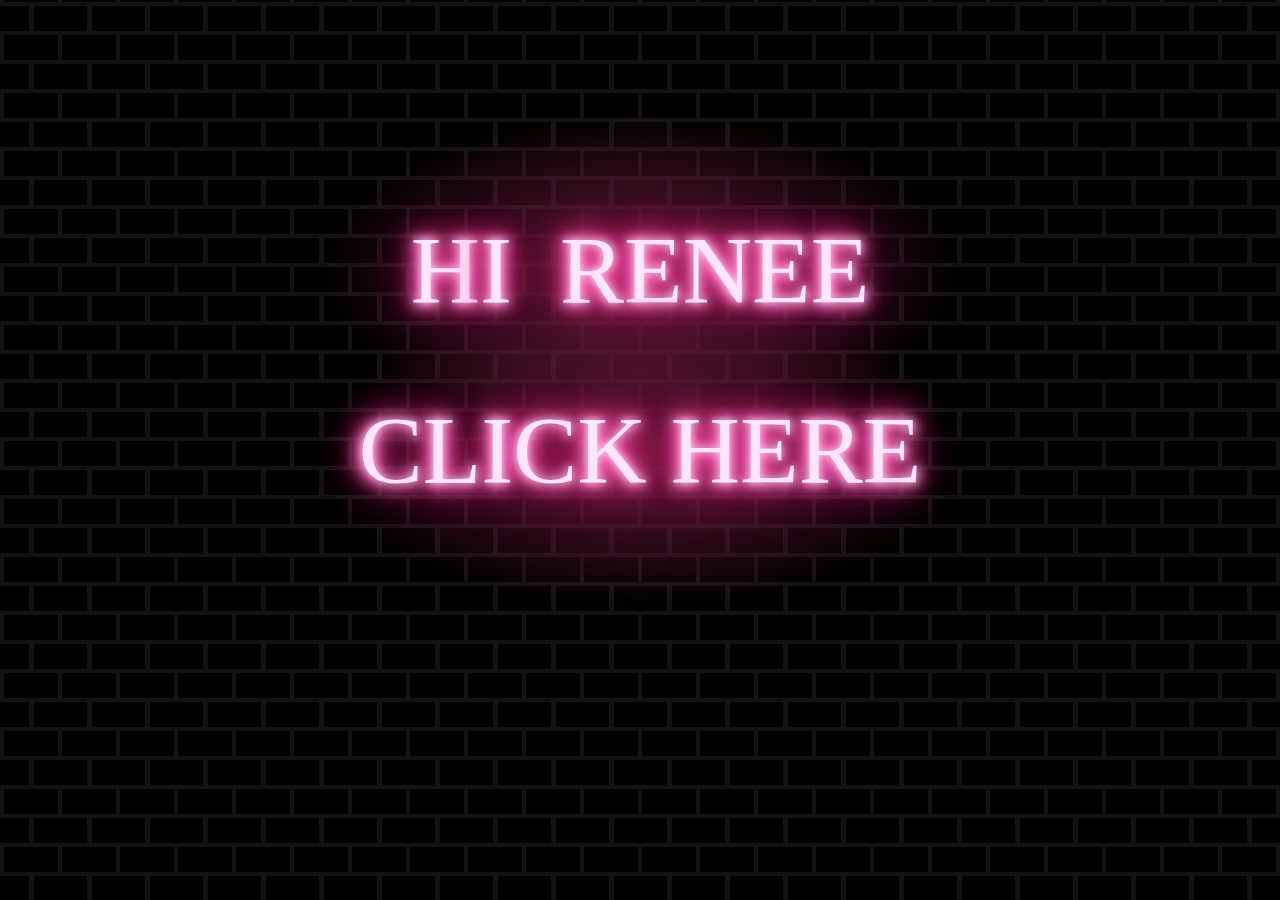
<file: index.html>
<!DOCTYPE html>
<html>
  <style>
@font-face {
  font-family: Clip;
  src: url("https://acupoftee.github.io/fonts/Clip.ttf");
}

body {
  background-color: #141114;
  background-image: linear-gradient(335deg, black 23px, transparent 23px),
    linear-gradient(155deg, black 23px, transparent 23px),
    linear-gradient(335deg, black 23px, transparent 23px),
    linear-gradient(155deg, black 23px, transparent 23px);
  background-size: 58px 58px;
  background-position: 0px 2px, 4px 35px, 29px 31px, 34px 6px;
}

.sign {
  position: absolute;
  display: flex;
  justify-content: center;
  align-items: center;
  width: 50%;
  height: 50%;
  background-image: radial-gradient(
    ellipse 50% 35% at 50% 50%,
    #6b1839,
    transparent
  );
  transform: translate(-50%, -50%);
  letter-spacing: 2;
  left: 50%;
  top: 50%;
  font-family: "Clip";
  text-transform: uppercase;
  font-size: 6em;
  color: #ffe6ff;
  text-shadow: 0 0 0.6rem #ffe6ff, 0 0 1.5rem #ff65bd,
    -0.2rem 0.1rem 1rem #ff65bd, 0.2rem 0.1rem 1rem #ff65bd,
    0 -0.5rem 2rem #ff2483, 0 0.5rem 3rem #ff2483;
  animation: shine 2s forwards, flicker 3s infinite;
}

.sign_title {
  position: absolute;
  display: flex;
  justify-content: center;
  align-items: center;
  width: 50%;
  height: 50%;
  background-image: radial-gradient(
    ellipse 50% 35% at 50% 50%,
    #6b1839,
    transparent
  );
  transform: translate(-50%, -50%);
  letter-spacing: 2;
  left: 50%;
  top: 30%;
  font-family: "Clip";
  text-transform: uppercase;
  font-size: 6em;
  color: #ffe6ff;
  text-shadow: 0 0 0.6rem #ffe6ff, 0 0 1.5rem #ff65bd,
    -0.2rem 0.1rem 1rem #ff65bd, 0.2rem 0.1rem 1rem #ff65bd,
    0 -0.5rem 2rem #ff2483, 0 0.5rem 3rem #ff2483;
  animation: shine 2s forwards, flicker 3s infinite;
}

@keyframes blink {
  0%,
  22%,
  36%,
  75% {
    color: #ffe6ff;
    text-shadow: 0 0 0.6rem #ffe6ff, 0 0 1.5rem #ff65bd,
      -0.2rem 0.1rem 1rem #ff65bd, 0.2rem 0.1rem 1rem #ff65bd,
      0 -0.5rem 2rem #ff2483, 0 0.5rem 3rem #ff2483;
  }
  28%,
  33% {
    color: #ff65bd;
    text-shadow: none;
  }
  82%,
  97% {
    color: #ff2483;
    text-shadow: none;
  }
}

.flicker {
  animation: shine 2s forwards, blink 3s 2s infinite;
}

.fast-flicker {
  animation: shine 2s forwards, blink 10s 1s infinite;
}

@keyframes shine {
  0% {
    color: #6b1839;
    text-shadow: none;
  }
  100% {
    color: #ffe6ff;
    text-shadow: 0 0 0.6rem #ffe6ff, 0 0 1.5rem #ff65bd,
      -0.2rem 0.1rem 1rem #ff65bd, 0.2rem 0.1rem 1rem #ff65bd,
      0 -0.5rem 2rem #ff2483, 0 0.5rem 3rem #ff2483;
  }
}

@keyframes flicker {
  from {
    opacity: 1;
  }

  4% {
    opacity: 0.9;
  }

  6% {
    opacity: 0.85;
  }

  8% {
    opacity: 0.95;
  }

  10% {
    opacity: 0.9;
  }

  11% {
    opacity: 0.922;
  }

  12% {
    opacity: 0.9;
  }

  14% {
    opacity: 0.95;
  }

  16% {
    opacity: 0.98;
  }

  17% {
    opacity: 0.9;
  }

  19% {
    opacity: 0.93;
  }

  20% {
    opacity: 0.99;
  }

  24% {
    opacity: 1;
  }

  26% {
    opacity: 0.94;
  }

  28% {
    opacity: 0.98;
  }

  37% {
    opacity: 0.93;
  }

  38% {
    opacity: 0.5;
  }

  39% {
    opacity: 0.96;
  }

  42% {
    opacity: 1;
  }

  44% {
    opacity: 0.97;
  }

  46% {
    opacity: 0.94;
  }

  56% {
    opacity: 0.9;
  }

  58% {
    opacity: 0.9;
  }

  60% {
    opacity: 0.99;
  }

  68% {
    opacity: 1;
  }

  70% {
    opacity: 0.9;
  }

  72% {
    opacity: 0.95;
  }

  93% {
    opacity: 0.93;
  }

  95% {
    opacity: 0.95;
  }

  97% {
    opacity: 0.93;
  }

  to {
    opacity: 1;
  }
}


  </style>
  <head>
    <meta charset="utf-8">
    <title>anniversary</title>
  </head>
  <body>
    
    <div class="sign_title"  >
      <span class="fast-flicker" >H</span>i &nbsp<span class="flicker">Renee</span>
    </div>


    <div class="sign"  onclick="javascript:location.href='./renee&sam.html'">
      <span class="fast-flicker" >Click</span>&nbsp<span class="flicker">here </span>
    </div>
  </body>
</html>
</file>
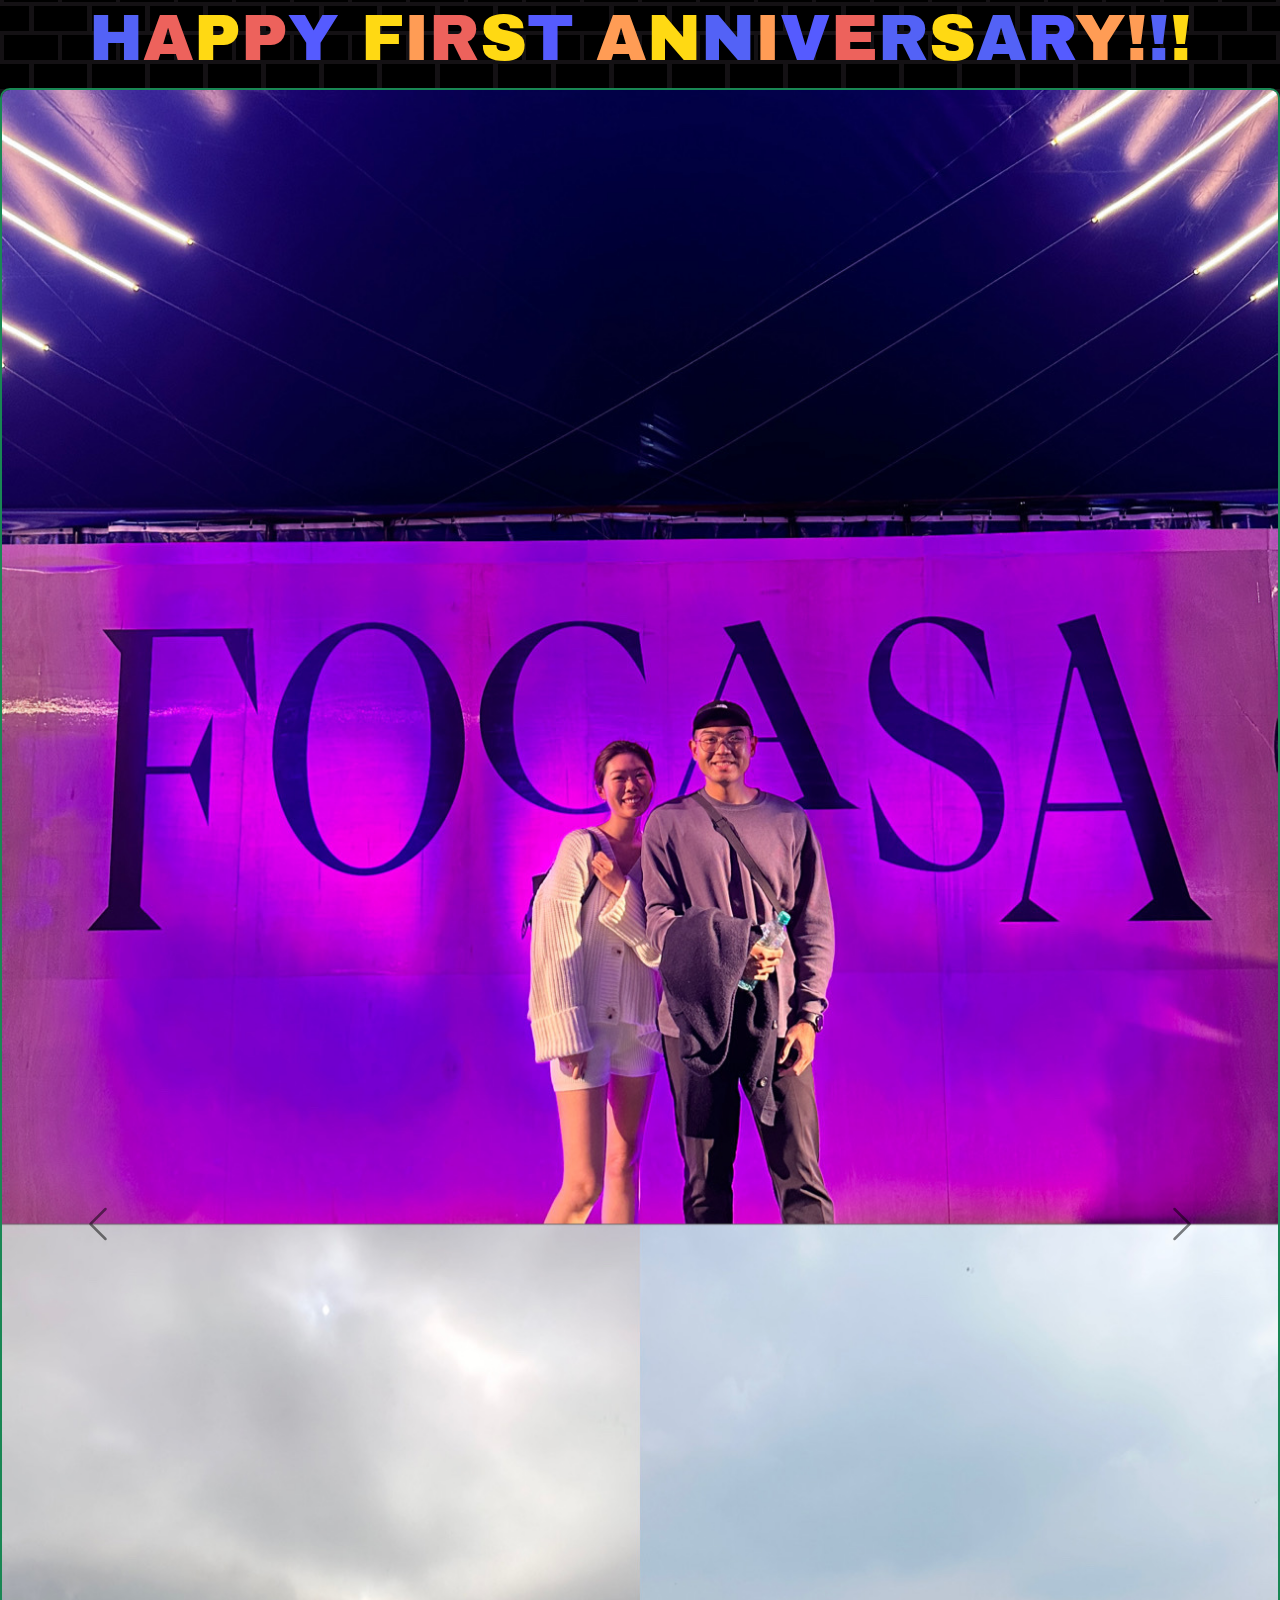
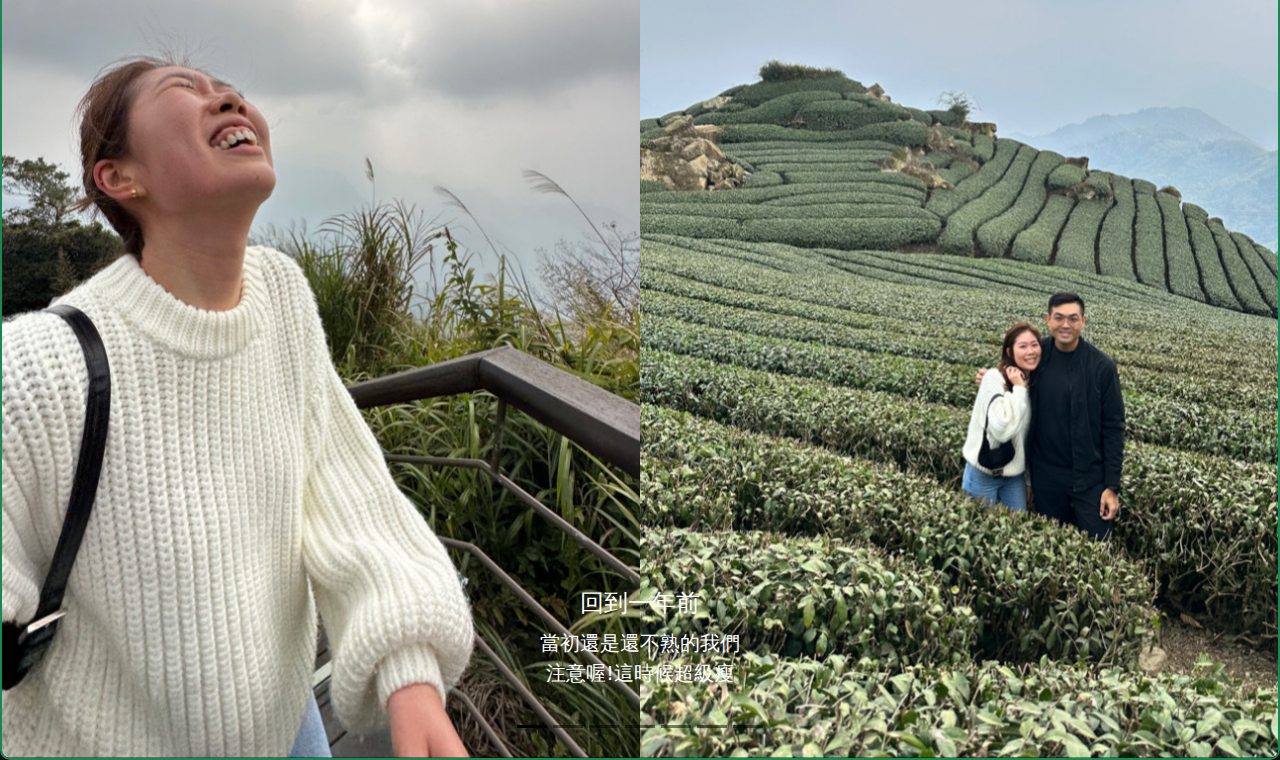
<file: renee&sam.html>
<!DOCTYPE html>
<html>
  <head>
    <meta charset="utf-8">
    <title>Sam&Renee</title>
    <link href="https://cdn.jsdelivr.net/npm/bootstrap@5.3.2/dist/css/bootstrap.min.css" rel="stylesheet">
    <link href="https://fonts.googleapis.com/css?family=Archivo+Black&display=swap" rel="stylesheet">
    <style>

body {
  background-color: #141114;
  background-image: linear-gradient(335deg, black 23px, transparent 23px),
    linear-gradient(155deg, black 23px, transparent 23px),
    linear-gradient(335deg, black 23px, transparent 23px),
    linear-gradient(155deg, black 23px, transparent 23px);
  background-size: 58px 58px;
  background-position: 0px 2px, 4px 35px, 29px 31px, 34px 6px;
}

.playful span {
  position: relative;
  color: #5362F6;
  text-shadow: textShadow(0.25, 6, #E485F8);
  animation: scatter 1.75s infinite;
}

.playful span:nth-child(2n) {
  color: #ED625C;
  text-shadow: textShadow(0.25, 6, #F2A063);
  animation-delay: 0.3s;
}

.playful span:nth-child(3n) {
  color: #FFD913;
  text-shadow: textShadow(0.25, 6, #6EC0A9);
  animation-delay: 0.15s;
}

.playful span:nth-child(5n) {
  color: #555BFF;
  text-shadow: textShadow(0.25, 6, #E485F8);
  animation-delay: 0.4s;
}

.playful span:nth-child(7n), .playful span:nth-child(11n) {
  color: #FF9C55;
  text-shadow: textShadow(0.25, 6, #FF5555);
  animation-delay: 0.25s;
}

@keyframes scatter {
  0% {
    top: 0;
  }
  50% {
    top: -10px;
  }
  100% {
    top: 0;
  }
}

h1 {
  font-size: 65px;
  text-transform: uppercase;
  font-family: "Archivo Black", "Archivo", sans-serif;
  font-weight: normal;
  display: block;
  width: 66px;
  max-width: 10vw;
  min-height: 10px;
  /* height: 10px; */
  text-align: center;
  /* margin: 10rem auto; */
  /* margin: calc(20vh - 5rem) auto; */
}

.box{
    background-color: #000;
    font-family: 'Lobster', sans-serif;
    overflow: hidden;
    position: relative;
}
.box > img{
    width: 100%;
    height: auto;
    transition: all 0.3s ease-in-out;
}
.box:hover > img{
    opacity: 0.5;
    filter: blur(5px);
    transform: scale(1.05);
}
.box .box-content{
    color: #fff;
    text-align: center;
    width: 100%;
    padding: 5px 0 0;
    transform: translateY(-50%);
    overflow: hidden;
    position: absolute;
    top: 50%;
    left: 0;
    z-index: 2;
}
.box .box-content .overlay-img{
    width: 50%;
    margin: 0 auto;
}
.box .box-content .overlay-img img{
    width: 100%;
    border-radius: 5px 5px 0 0;
    box-shadow: 0 0 5px rgba(0,0,0,0.5);
    opacity: 0;
    transform: translateY(80%);
    transition: all 0.3s ease 0.1s;
}
.box:hover .box-content .overlay-img img{
    opacity: 1;
    transform: translateY(0);
}
.box .box-content .inner-content{
    background-color: #000;
    padding: 10px 15px;
    opacity: 0;
    transform: scaleY(1.5);
    position: relative;
    transition: all 0.3s ease;
}
.box:hover .box-content .inner-content{
    opacity: 1;
    transform: scaleY(1);
}
.box .title{
    font-size: 22px;
    letter-spacing: 1px;
    text-transform: capitalize;
    margin: 0;
}
.box .post{
    font-family: 'Hind Siliguri', sans-serif;
    font-size: 14px;
    font-weight: 500;
    letter-spacing: 1px;
    text-transform: capitalize;
}
@media only screen and (max-width:990px){
    .box { margin: 0 0 30px; }
}

:root {
  --red1: hsl(345, 100%, 48%);
  --red2: hsl(345, 100%, 38%);
  --white1: hsl(0, 0%, 100%);
  --white2: hsl(0, 0%, 90%);
  --blue: hsl(120, 100%, 20%);
  font-size: calc(16px + (20 - 16) * (100vw - 320px) / (1280 - 320));
}

.gift {
  --dur: 1.5s;
  position: relative;
  width: 18em;
  height: 18em;
}
.gift__bow,
.gift__bow-center,
.gift__bow-left,
.gift__bow-right,
.gift__box,
.gift__lid,
.gift__lid-shadow,
.gift__star {
  position: absolute;
}
.gift__bow-center,
.gift__bow-left,
.gift__bow-right {
  background-color: var(--red2);
}
.gift__bow {
  animation: bowBounce var(--dur) ease-in-out infinite;
  bottom: 11em;
  left: 7.5em;
  width: 3em;
  height: 2em;
  transform-origin: 50% 230%;
}
.gift__bow-center {
  border-radius: 1em;
  width: 100%;
  height: 100%;
}
.gift__bow-left,
.gift__bow-right {
  box-shadow: 0 0 0 0.7em var(--red1) inset;
  top: 0.3em;
  width: 4em;
  height: 5em;
  z-index: -1;
}
.gift__bow-left:before,
.gift__bow-right:before {
  background-color: var(--red1);
  border-radius: inherit;
  content: "";
  display: block;
  position: absolute;
  inset: 0;
}
.gift__bow-left {
  animation: bowLeftPivot var(--dur) ease-in-out infinite;
  border-radius: 1.5em 0 3em 1em / 1.5em 0 3em 3.5em;
  right: calc(100% - 0.75em);
  transform: rotate(35deg);
  transform-origin: 100% 15%;
}
.gift__bow-left:before {
  clip-path: polygon(0 42%, 100% 12%, 100% 100%, 0 100%);
}
.gift__bow-right {
  animation: bowRightPivot var(--dur) ease-in-out infinite;
  border-radius: 0 1.5em 1em 3em / 0 1.5em 3.5em 3em;
  left: calc(100% - 0.75em);
  transform: rotate(-35deg);
  transform-origin: 0% 15%;
}
.gift__bow-right:before {
  clip-path: polygon(0 12%, 100% 42%, 100% 100%, 0 100%);
}
.gift__box,
.gift__lid,
.gift__lid-shadow {
  transform-origin: 50% 100%;
}
.gift__box {
  animation: boxBounce var(--dur) ease-in-out infinite;
  background:
    linear-gradient(var(--red2), var(--red2)) 50% 50% / 3.3em 100% no-repeat,
    var(--white2);
  border-radius: 1.5em;
  bottom: 0.5em;
  left: 3.3em;
  overflow: hidden;
  width: 11.4em;
  height: 9em;
}
.gift__lid,
.gift__lid-shadow {
  border-radius: 1em;
  width: 13em;
  height: 3.3em;
}
.gift__lid {
  animation: lidBounce var(--dur) ease-in-out infinite;
  background:
    linear-gradient(var(--red1), var(--red1)) 50% 50% / 3.3em 100% no-repeat,
    var(--white1);
  bottom: 8.7em;
  left: 2.5em;
}
.gift__lid-shadow {
  animation: lidShadowBounce var(--dur) ease-in-out infinite;
  background-color: hsla(0, 0%, 0%, 0.1);
  top: -1.5em;
  left: -1em;
}
.gift__star {
  animation: starRotateCW var(--dur) ease-in infinite;
  background-color: var(--white1);
  clip-path: polygon(50% 0, 65% 35%, 100% 50%, 65% 65%, 50% 100%, 35% 65%, 0 50%, 35% 35%);
  transform: scale(0);
}
.gift__star--2,
.gift__star--4,
.gift__star--5 {
  animation-name: starRotateCCW;
}
.gift__star--1 {
  animation-delay: calc(var(--dur) * 0.5);
  top: 0;
  left: 12.5em;
  width: 1.5em;
  height: 1.5em;
}
.gift__star--2 {
  animation-delay: calc(var(--dur) * 0.125);
  top: 2em;
  left: 10em;
  width: 1.75em;
  height: 1.75em;
}
.gift__star--3 {
  animation-delay: calc(var(--dur) * 0.25);
  top: 8em;
  left: 0;
  width: 1.25em;
  height: 1.25em;
}
.gift__star--4 {
  top: 10.5em;
  right: 0;
  width: 1.75em;
  height: 1.75em;
}
.gift__star--5 {
  animation-delay: calc(var(--dur) * 0.375);
  top: 12em;
  left: 1.8em;
  width: 2.5em;
  height: 2.5em;
}
/* Animations */
@keyframes bowBounce {
  from,
  50% {
    transform: translateY(0) rotate(0);
  }
  62.5% {
    animation-timing-function: ease-in;
    transform: translateY(75%) rotate(0);
  }
  68.75% {
    animation-timing-function: ease-out;
    transform: translateY(-37.5%) rotate(15deg);
  }
  75% {
    animation-timing-function: ease-in-out;
    transform: translateY(-150%) rotate(5deg);
  }
  87.5% {
    transform: translateY(65%) rotate(-3deg);
  }
  to {
    transform: translateY(0) rotate(0);
  }
}
@keyframes bowLeftPivot {
  from,
  50% {
    transform: rotate(35deg);
  }
  62.5% {
    transform: rotate(45deg);
  }
  75% {
    transform: rotate(30deg);
  }
  87.5% {
    transform: rotate(45deg);
  }
  to {
    transform: rotate(35deg);
  }
}
@keyframes bowRightPivot {
  from,
  50% {
    transform: rotate(-35deg);
  }
  62.5% {
    transform: rotate(-45deg);
  }
  75% {
    transform: rotate(-34deg);
  }
  87.5% {
    transform: rotate(-45deg);
  }
  to {
    transform: rotate(-35deg);
  }
}
@keyframes boxBounce {
  from,
  50% {
    transform: translateY(0) scale(1, 1);
  }
  62.5% {
    transform: translateY(4%) scale(1.12, 0.89);
  }
  75% {
    transform: translateY(-11%) scale(0.92, 1.1);
  }
  87.5% {
    transform: translateY(0) scale(1.05, 0.9);
  }
  to {
    transform: translateY(0) scale(1, 1);
  }
}
@keyframes lidBounce {
  from,
  50% {
    transform: translateY(0) scale(1, 1) rotate(0);
  }
  62.5% {
    animation-timing-function: ease-in;
    transform: translateY(45%) scale(1.14, 0.95) rotate(0);
  }
  68.75% {
    animation-timing-function: ease-out;
    transform: translateY(-22.5%) scale(1.05, 1.03) rotate(15deg);
  }
  75% {
    animation-timing-function: ease-in-out;
    transform: translateY(-90%) scale(0.96, 1.1) rotate(5deg);
  }
  87.5% {
    transform: translateY(30%) scale(1.12, 0.93) rotate(-3deg);
  }
  to {
    transform: translateY(0) scale(1, 1) rotate(0);
  }
}
@keyframes lidShadowBounce {
  from,
  50% {
    transform: translateY(0) scale(1, 1) rotate(0);
  }
  62.5% {
    animation-timing-function: ease-in;
    transform: translateY(10%) scale(1.14, 0.95) rotate(0);
  }
  68.75% {
    animation-timing-function: ease-out;
    transform: translateY(-10%) scale(1.05, 1.03) rotate(15deg);
  }
  75% {
    animation-timing-function: ease-in-out;
    transform: translateY(-30%) scale(0.96, 1.1) rotate(5deg);
  }
  87.5% {
    transform: translateY(10%) scale(1.12, 0.93) rotate(-3deg);
  }
  to {
    transform: translateY(0) scale(1, 1) rotate(0);
  }
}
@keyframes starRotateCW {
  from {
    transform: scale(0) rotate(0);
  }
  25% {
    animation-timing-function: ease-out;
    transform: scale(1) rotate(0.25turn);
  }
  50%,
  to {
    transform: scale(0) rotate(0.5turn);
  }
}
@keyframes starRotateCCW {
  from {
    transform: scale(0) rotate(0);
  }
  25% {
    animation-timing-function: ease-out;
    transform: scale(1) rotate(-0.25turn);
  }
  50%,
  to {
    transform: scale(0) rotate(-0.5turn);
  }
}


    </style>
  </head>
  <body>
    <div class="row" id="e_result">
      <h1 class="playful" aria-label="Wash your hands" onclick="egg()">
        <span aria-hidden="true">H</span><span aria-hidden="true">A</span><span aria-hidden="true">p</span><span aria-hidden="true">p</span><span aria-hidden="true">y</span>
        <span aria-hidden="true">F</span><span aria-hidden="true">i</span><span aria-hidden="true">r</span><span aria-hidden="true">s</span><span aria-hidden="true">t</span>
        <span aria-hidden="true">A</span><span aria-hidden="true">n</span><span aria-hidden="true">n</span><span aria-hidden="true">i</span><span aria-hidden="true">v</span><span aria-hidden="true">e</span><span aria-hidden="true">r</span><span aria-hidden="true">s</span><span aria-hidden="true">a</span><span aria-hidden="true">r</span><span aria-hidden="true">y</span><span aria-hidden="true">!</span><span aria-hidden="true">!</span><span aria-hidden="true">!</span>
      </h1>
    </div>
    <div class="row" id="e_result">
      <div class=" col-md-12 col-sm-12 ">
        <div class="x_panel  p-0  boxShadow border-success border border-2 rounded rounded-3 overflow-hidden">
          <div id="carouselExampleDark" class=" carousel carousel-dark slide" data-bs-ride="carousel">
            <div class="carousel-indicators">
              <button type="button" data-bs-target="#carouselExampleDark" data-bs-slide-to="0" class="active" aria-current="true" aria-label="Slide 1"></button>
              <button type="button" data-bs-target="#carouselExampleDark" data-bs-slide-to="1" aria-label="Slide 2"></button>
              <button type="button" data-bs-target="#carouselExampleDark" data-bs-slide-to="2" aria-label="Slide 3"></button>
              <button type="button" data-bs-target="#carouselExampleDark" data-bs-slide-to="3" aria-label="Slide 4"></button>
              <button type="button" data-bs-target="#carouselExampleDark" data-bs-slide-to="4" aria-label="Slide 5"></button>
              <button type="button" data-bs-target="#carouselExampleDark" data-bs-slide-to="5" aria-label="Slide 6"></button>
              <button type="button" data-bs-target="#carouselExampleDark" data-bs-slide-to="6" aria-label="Slide 7"></button>
            </div>
            <div class="carousel-inner">
                <div class="carousel-item active" >
                  <img src="./1.jpg" class="d-block w-100">
                  <div class="carousel-caption d-none d-md-block">
                    <h5 style="color:white;font-size: 24px;">回到一年前</h5>
                    <p style="color:white;font-size: 20px;">當初還是還不熟的我們<br>注意喔!這時候超級瘦</p>
                  </div>
                </div>
                <div class="carousel-item">
                  <img src="./3.jpg" class="d-block w-100" >
                  <div class="carousel-caption d-none d-md-block">
                    <h5 style="color:white;font-size: 24px;">一起出去玩</h5>
                    <p style="color:white;font-size: 20px;">我們一起去過了，台中、南投、台東、屏東、彰化、苗栗、宜蘭....<br>未來的我們也要常常出去玩喔!!!<br>順便許願子軒可以快點考到駕照<br>注意我們的身材真的越來越胖</p>
                  </div>
                </div>
                <div class="carousel-item">
                  <img src="./5.jpg" class="d-block w-100" >
                  <div class="carousel-caption d-none d-md-block">
                    <h5 style="color:white;font-size: 24px;">雖然有時候很兇</h5>
                    <p style="color:white;font-size: 20px;">上車不是咬我的臉頰就是夾我的奶頭<br>但如果你沒這樣用我，我反而覺得怪怪的</p>
                  </div>
                </div>
                <div class="carousel-item">
                  <img src="./6.jpg" class="d-block w-100" >
                  <div class="carousel-caption d-none d-md-block">
                    <h5 style="color:white;font-size: 24px;">但有時候還是很可愛啦<!DOCTYPE html></h5>
                    <p style="color:white;font-size: 20px;">最愛你可愛的時候了</p>
                  </div>
                </div>
                <div class="carousel-item">
                  <img src="./7.jpg" class="d-block w-100" >
                  <div class="carousel-caption d-none d-md-block">
                    <h5 style="color:white;font-size: 24px;">希望未來的一年</h5>
                    <p style="color:white;font-size: 20px;">我們能夠越來越好<br>注意!還有一個彩蛋喔!!!</p>
                  </div>
                </div>
            </div>
            <button class="carousel-control-prev" type="button" data-bs-target="#carouselExampleDark" data-bs-slide="prev">
              <span class="carousel-control-prev-icon" aria-hidden="true"></span>
              <span class="visually-hidden">Previous</span>
            </button>
            <button class="carousel-control-next" type="button" data-bs-target="#carouselExampleDark" data-bs-slide="next">
              <span class="carousel-control-next-icon" aria-hidden="true"></span>
              <span class="visually-hidden">Next</span>
            </button>
          </div>
        </div>
      </div>
    </div>

    <!-- 彩蛋  -->
    <div class="modal fade" id="egg_modal" tabindex="-1" role="dialog" aria-labelledby="exampleModalLongTitle" aria-hidden="true">
      <div class="modal-dialog modal-xl" role="document">
          <div class="modal-content">
              <div class="modal-header"style="background-color: green;">
                  <h3 class="modal-title" id="show_his_title">選禮物!!!</h3>
              </div>
              <div class="modal-body" id="egg_modal_body" style="background-color: green;">
                  <div id="chose_1" class="col-md-12 col-sm-12 " style="width:100%; height:100%;margin:10px;font-size: 1vw;">
                      <div class="container">
                        <div class="row">
                            <div class="col-md-4 col-sm-6" style="background-color: green;" onclick="chose_card('card1')">
                                <div class="box" style="background-color: green;">
                                    <img src="./card1.png">
                                    <div class="box-content">
                                        <div class="overlay-img">
                                            <img src="./card1.png">
                                        </div>
                                        <div class="inner-content" onclick="chose_card('card1')">
                                            <h3 class="title">機會</h3>
                                            <span class="post">確定要這個?</span>
                                        </div>
                                    </div>
                                </div>
                            </div>
                            <div class="col-md-4 col-sm-6" style="background-color: green;" onclick="chose_card('card2')">
                                <div class="box" style="background-color: green;" >
                                    <img src="./card2.png"">
                                    <div class="box-content">
                                        <div class="overlay-img">
                                            <img src="./card2.png">
                                        </div>
                                        <div class="inner-content"  onclick="chose_card('card2')">
                                            <h3 class="title">命運</h3>
                                            <span class="post">要不要改?</span>
                                        </div>
                                    </div>
                                </div>
                            </div>
                            <div class="col-md-4 col-sm-6" style="background-color: green;">
                              <div class="box" style="background-color: green;" onclick="chose_card('card3')">
                                  <img src="./card3.png">
                                  <div class="box-content">
                                      <div class="overlay-img">
                                          <img src="./card3.png">
                                      </div>
                                      <div class="inner-content"  onclick="chose_card('card3')">
                                          <h3 class="title">靠實力</h3>
                                          <span class="post">要靠實力嗎?</span>
                                      </div>
                                  </div>
                              </div>
                          </div>
                        </div>
                      </div>
                  </div>
                  <div id="chose_2" style="display: none;">
                    <div class="gift" onclick="gift_open()" id="gift_all" style="margin-left: 16%;">
                      <div class="gift__bow">
                        <div class="gift__bow-left"></div>
                        <div class="gift__bow-right"></div>
                        <div class="gift__bow-center"></div>
                      </div>
                      <div class="gift__box"></div>
                      <div class="gift__lid"></div>
                        <div class="gift__star gift__star--1"></div>
                        <div class="gift__star gift__star--2"></div>
                        <div class="gift__star gift__star--3"></div>
                        <div class="gift__star gift__star--4"></div>
                        <div class="gift__star gift__star--5"></div>
                    </div>
                    
                  </div>
              </div>
              <div class="modal-footer"  style="background-color: green;">
                <div class="col-md-12 col-sm-12 text-center" >
                    <button type="button" onclick="close_egg()"  class="btn btn-primary">Close</button>
                </div>
            </div>
          </div>
      </div>
    </div>
<!-- 彩蛋  -->

  </body>
</html>


<script src="https://ajax.googleapis.com/ajax/libs/jquery/3.6.0/jquery.min.js"></script>
<script src="https://cdn.jsdelivr.net/npm/bootstrap@5.3.2/dist/js/bootstrap.min.js"></script>


<script>
    var count=0;
    var c_flag = '';
    var img_count = 0;
    // 可以重整禮物頁面
    function reload_page(){
        var c_flag = '';
        var chose_1 = document.getElementById('chose_1');
        var chose_2 = document.getElementById('chose_2');
        chose_1.setAttribute('style','display:block');
        chose_2.setAttribute('style','display:none');
        var gift_all = document.getElementById('gift_all');
        gift_all.setAttribute('style','opacity: 1;margin-left: 16%;');
        var img_id = document.getElementById('img_id'+img_count);
        img_id.setAttribute('style','display:none;');
        img_count++;
    }
      // 彩蛋開啟
    function egg(){
        $("#egg_modal").modal('show'); 
    }
      // 彩蛋關閉
    function close_egg(){
        $("#egg_modal").modal('hide'); 
        reload_page();
    }
    // 選擇頁面
    function chose_card(type){
      if(count ==0 ){
          c_flag = type;
      }
      if(c_flag!=type){
          count=0;
          c_flag = type;
      }
      if(c_flag==type){
          count++;
      }
      if(count>1){
          var chose_1 = document.getElementById('chose_1');
          var chose_2 = document.getElementById('chose_2');
          chose_1.setAttribute('style','display:none');
          chose_2.setAttribute('style','display:block');
      }
      
    }
    // 禮物打開
    function gift_open(){
      var img_txt ='';
      if(c_flag=='card1'){
          img_txt = './card1_gift.jpg';
      }
      if(c_flag=='card2'){
          img_txt = './card2_gift.jpg';
      }
      if(c_flag=='card3'){
          img_txt = './card3_gift.jpg';
      }
      
      var gift_all = document.getElementById('gift_all');
      gift_all.setAttribute('style','margin-left: 16%;opacity: 0;transition: opacity 2s ease-in-out;');//淡出
      setTimeout(() => {
          gift_all.setAttribute('style','display:none');
          var chose_2 = document.getElementById('chose_2');
          var img = document.createElement('img');
          img.setAttribute('src',img_txt);
          img.setAttribute('style','margin-left:8%');
          img.setAttribute('width','400');
          img.setAttribute('height','600');
          img.setAttribute('id','img_id'+img_count);
          chose_2.appendChild(img);
      }, 1500);
      
    }
</script>
</file>
